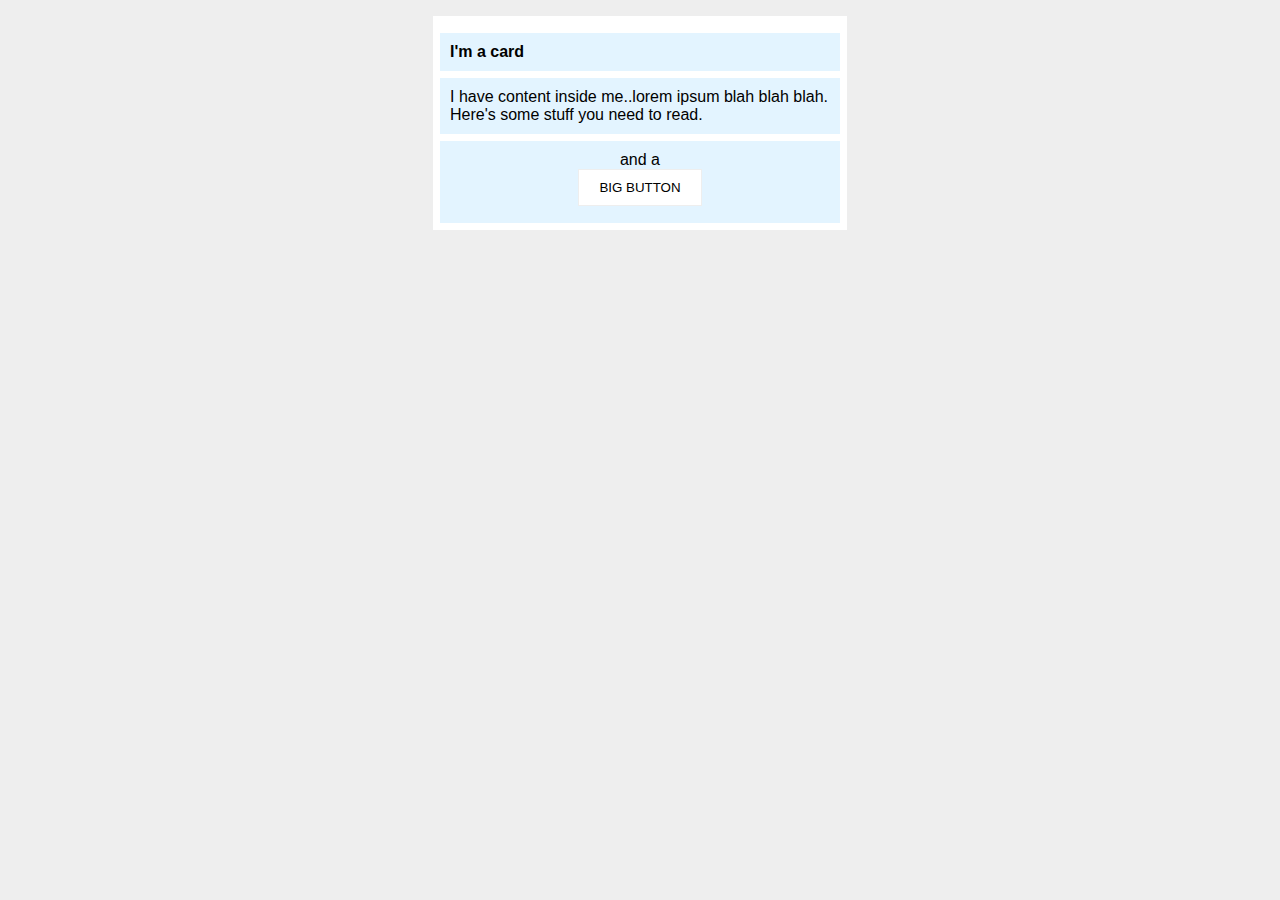
<file: foundations/block-and-inline/02-margin-and-padding-2/index.html>
<!DOCTYPE html>
<html lang="en">
  <head>
    <meta charset="UTF-8">
    <meta http-equiv="X-UA-Compatible" content="IE=edge">
    <meta name="viewport" content="width=device-width, initial-scale=1.0">
    <title>Margin and Padding exercise 2</title>
    <link rel="stylesheet" href="style.css">
  </head>
  <body>
    <div class="card">
      <h1 class="title">I'm a card</h1>
      <div class="content">I have content inside me..lorem ipsum blah blah blah. Here's some stuff you need to read.</div>
      <div class="button-container">and a <br><button>BIG BUTTON</button></div>
    </div>
  </body>
</html>
</file>
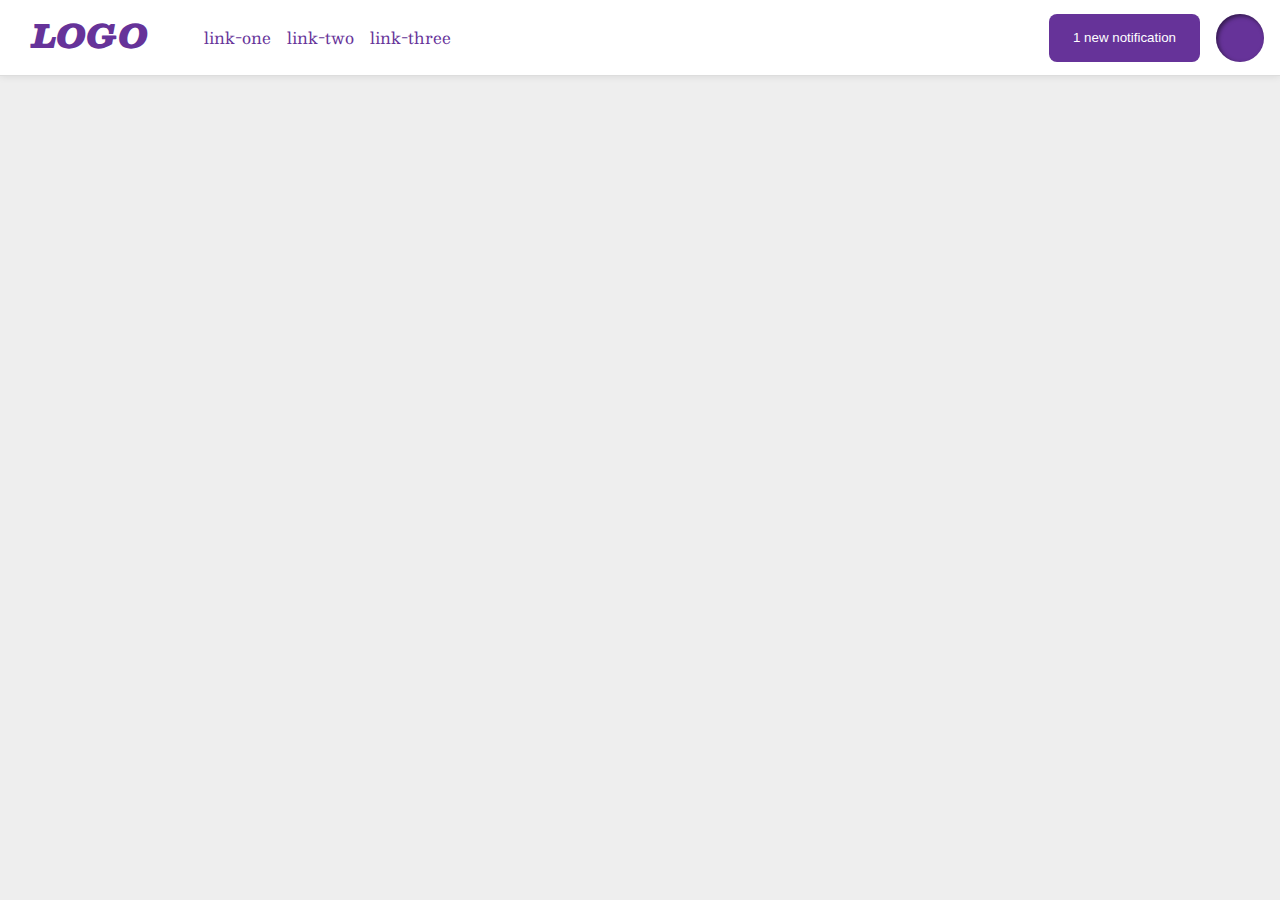
<file: foundations/flex/03-flex-header-2/index.html>
<!DOCTYPE html>
<html lang="en">
  <head>
    <meta charset="UTF-8">
    <meta http-equiv="X-UA-Compatible" content="IE=edge">
    <meta name="viewport" content="width=device-width, initial-scale=1.0">
    <title>Flex Header 2</title>
    <link rel="stylesheet" href="style.css">
  </head>
  <body>
      <div class="header">
        <div class="left-container">
          <div class="logo">
            LOGO
          </div>
          <ul class="links">
            <li><a href="https://google.com">link-one</a></li>
            <li><a href="https://google.com">link-two</a></li>
            <li><a href="https://google.com">link-three</a></li>
          </ul>
        </div>
      <div class="right-container">
        <button class="notifications">
          1 new notification
        </button>
        <div class="profile-image"></div>
      </div>
    </div>
  </body>
</html>
</file>
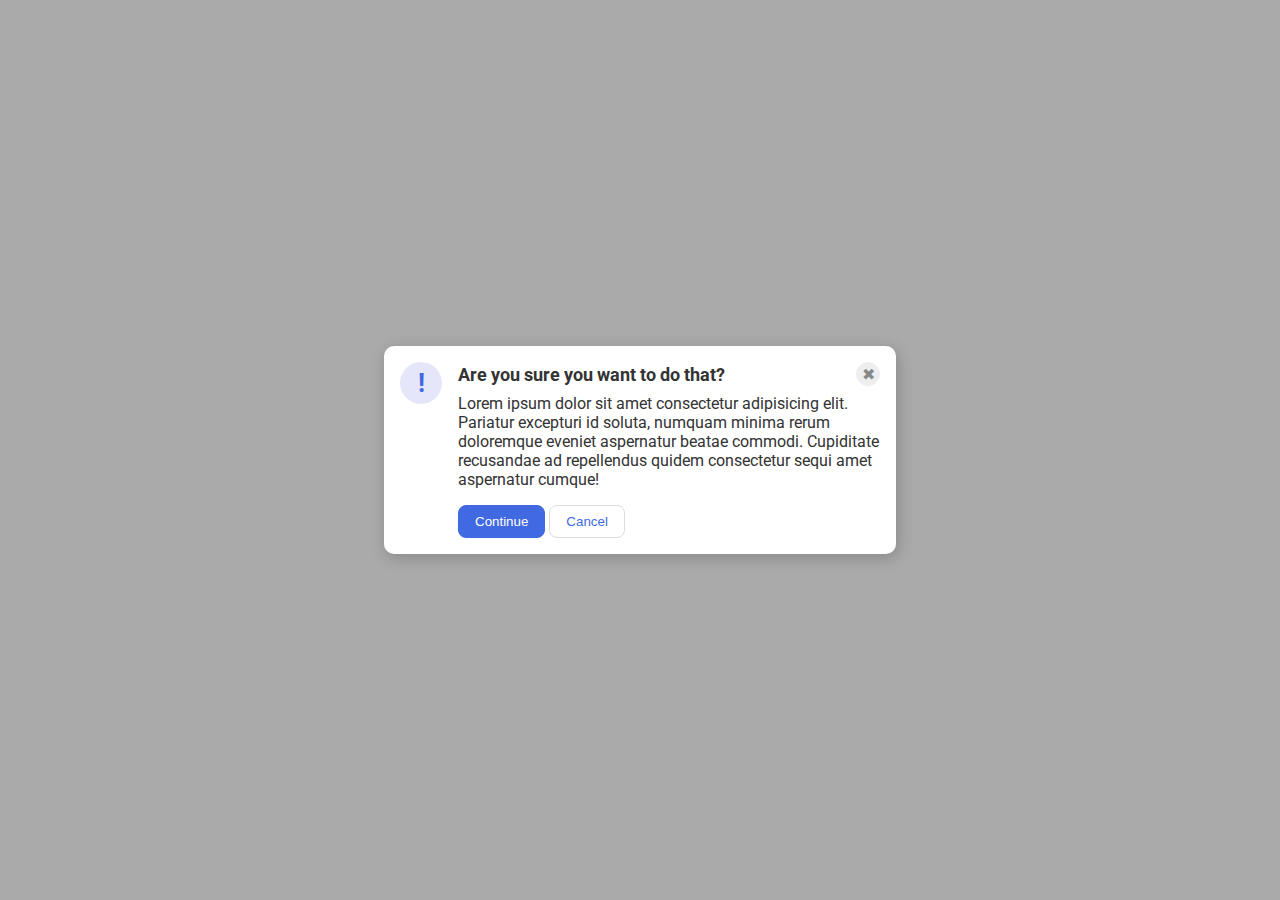
<file: foundations/flex/05-flex-modal/index.html>
<!DOCTYPE html>
<html lang="en">
  <head>
    <meta charset="UTF-8">
    <meta http-equiv="X-UA-Compatible" content="IE=edge">
    <meta name="viewport" content="width=device-width, initial-scale=1.0">
    <link rel="stylesheet" href="style.css">
    <title>Modal</title>
  </head>
  <body>
    <div class="modal">
      <div class="icon">!</div>
      <div class="container">
        <div class="header">Are you sure you want to do that?
          <button class="close-button">✖</button>
        </div>
        <div class="text">Lorem ipsum dolor sit amet consectetur adipisicing elit. Pariatur excepturi id soluta, numquam minima rerum doloremque eveniet aspernatur beatae commodi. Cupiditate recusandae ad repellendus quidem consectetur sequi amet aspernatur cumque!</div>
        <button class="continue">Continue</button>
        <button class="cancel">Cancel</button>
      </div>
    </div>
  </body>
</html>
</file>
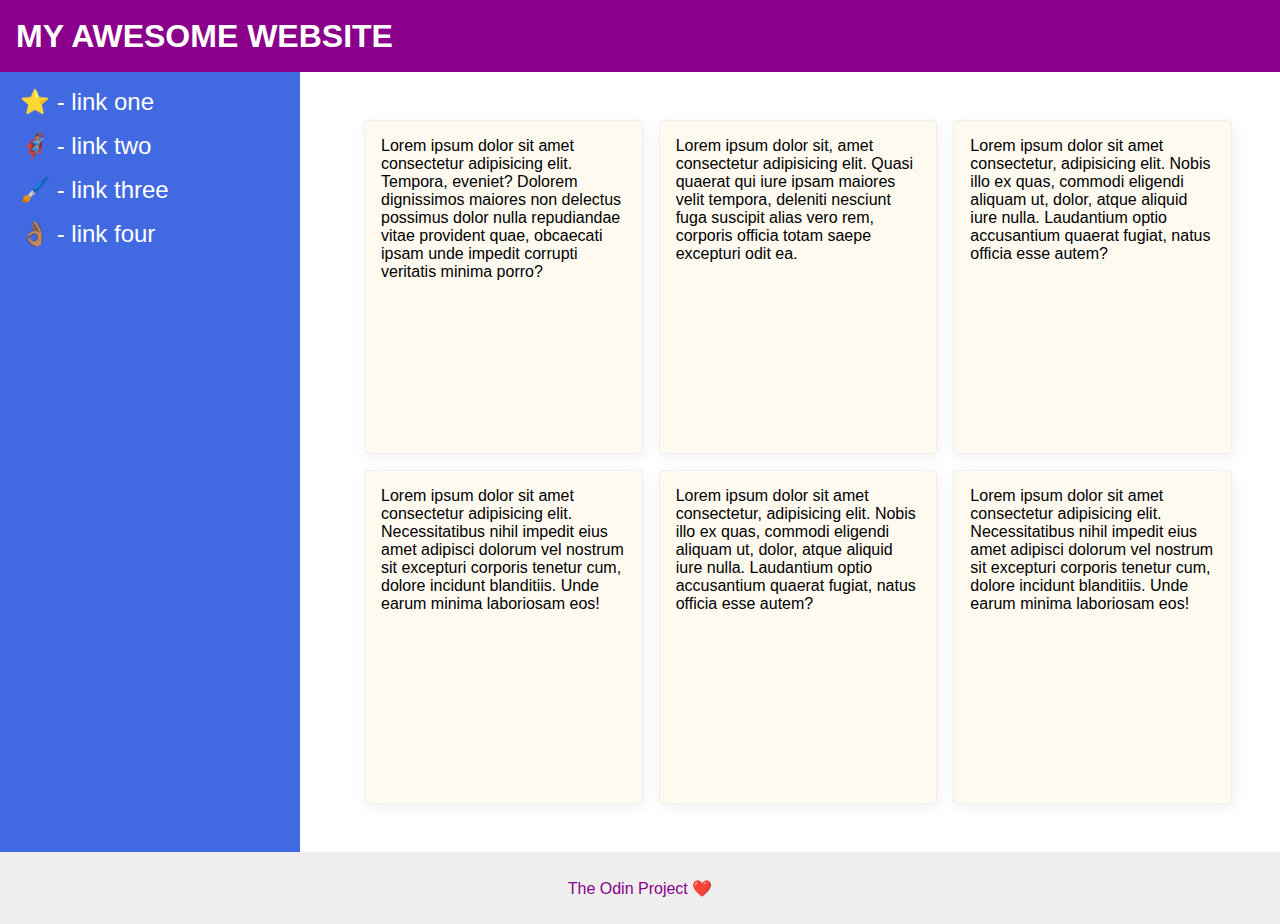
<file: foundations/flex/07-flex-layout-2/index.html>
<!DOCTYPE html>
<html lang="en">
  <head>
    <meta charset="UTF-8">
    <meta http-equiv="X-UA-Compatible" content="IE=edge">
    <meta name="viewport" content="width=device-width, initial-scale=1.0">
    <title>The Holy Grail</title>
    <link rel="stylesheet" href="style.css">
  </head>
  <body>
    <div class="header">
      MY AWESOME WEBSITE
    </div>
    
    <div class="row">
      <div class="sidebar">
        <ul>
          <li><a href="#">⭐ - link one</a></li>
          <li><a href="#">🦸🏽‍♂️ - link two</a></li>
          <li><a href="#">🖌️ - link three</a></li>
          <li><a href="#">👌🏽 - link four</a></li>
        </ul>
      </div>

      <div class="content">
        <div class="card">Lorem ipsum dolor sit amet consectetur adipisicing elit. Tempora, eveniet? Dolorem dignissimos maiores non delectus possimus dolor nulla repudiandae vitae provident quae, obcaecati ipsam unde impedit corrupti veritatis minima porro?</div>
        <div class="card">Lorem ipsum dolor sit, amet consectetur adipisicing elit. Quasi quaerat qui iure ipsam maiores velit tempora, deleniti nesciunt fuga suscipit alias vero rem, corporis officia totam saepe excepturi odit ea.</div>
        <div class="card">Lorem ipsum dolor sit amet consectetur, adipisicing elit. Nobis illo ex quas, commodi eligendi aliquam ut, dolor, atque aliquid iure nulla. Laudantium optio accusantium quaerat fugiat, natus officia esse autem?</div>
        <div class="card">Lorem ipsum dolor sit amet consectetur adipisicing elit. Necessitatibus nihil impedit eius amet adipisci dolorum vel nostrum sit excepturi corporis tenetur cum, dolore incidunt blanditiis. Unde earum minima laboriosam eos!</div>
        <div class="card">Lorem ipsum dolor sit amet consectetur, adipisicing elit. Nobis illo ex quas, commodi eligendi aliquam ut, dolor, atque aliquid iure nulla. Laudantium optio accusantium quaerat fugiat, natus officia esse autem?</div>
        <div class="card">Lorem ipsum dolor sit amet consectetur adipisicing elit. Necessitatibus nihil impedit eius amet adipisci dolorum vel nostrum sit excepturi corporis tenetur cum, dolore incidunt blanditiis. Unde earum minima laboriosam eos!</div>
      </div>
    </div>
    <div class="footer">
      The Odin Project ❤️
    </div>
  </body>
</html>
</file>
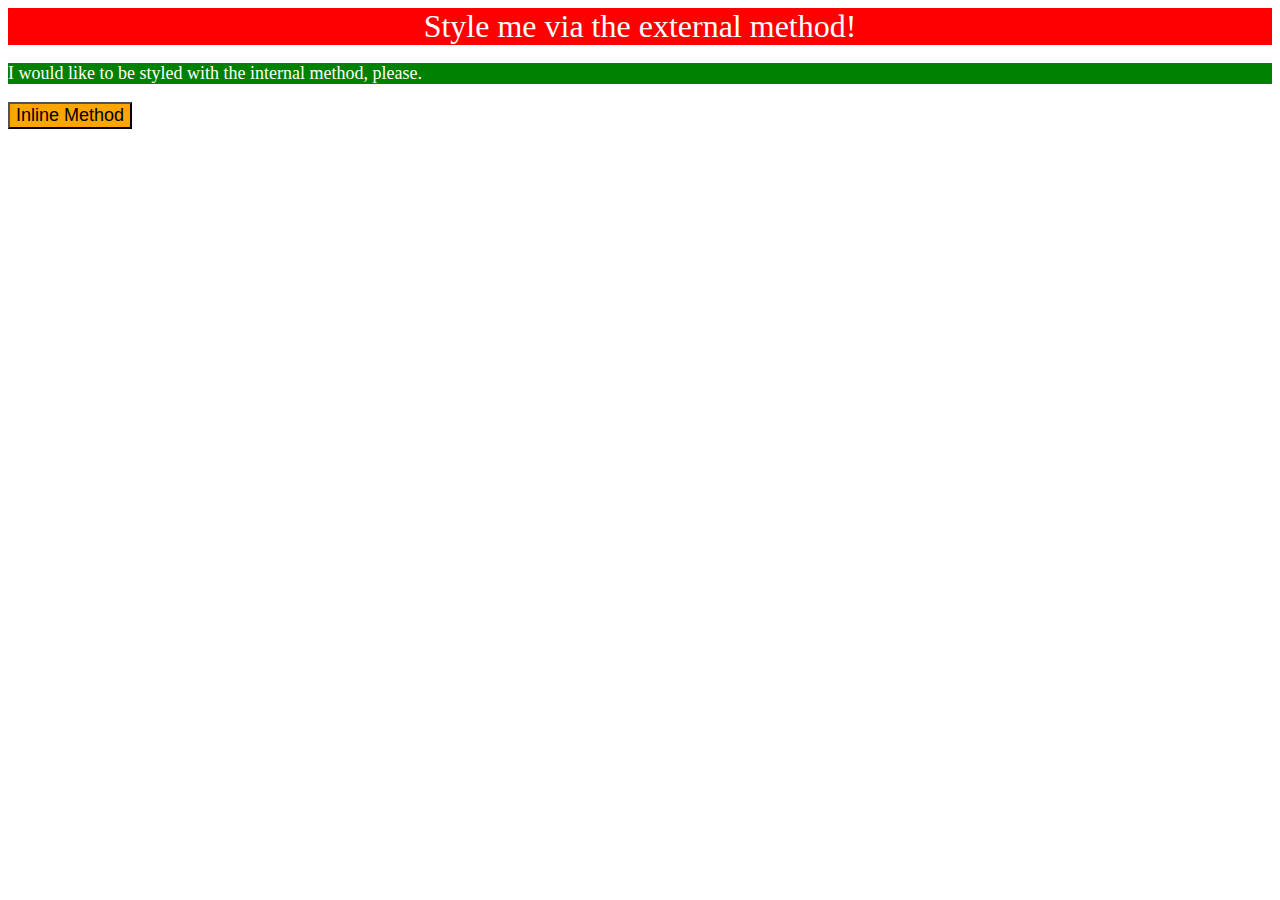
<file: foundations/intro-to-css/01-css-methods/index.html>
<!DOCTYPE html>
<html lang="en">
  <head>
    <meta charset="UTF-8">
    <meta http-equiv="X-UA-Compatible" content="IE=edge">
    <meta name="viewport" content="width=device-width, initial-scale=1.0">
    <link rel="stylesheet" href="style.css">
    <style>
      p {
        color: white;
        background-color: green;
        font-size: 18px;
      }
      </style>
    <title>Methods for Adding CSS</title>
  </head>
  <body>
    <div>Style me via the external method!</div>
    <p>I would like to be styled with the internal method, please.</p>
    <button style="background-color: orange; font-size:18px;">Inline Method</button>
  </body>
</html>
</file>
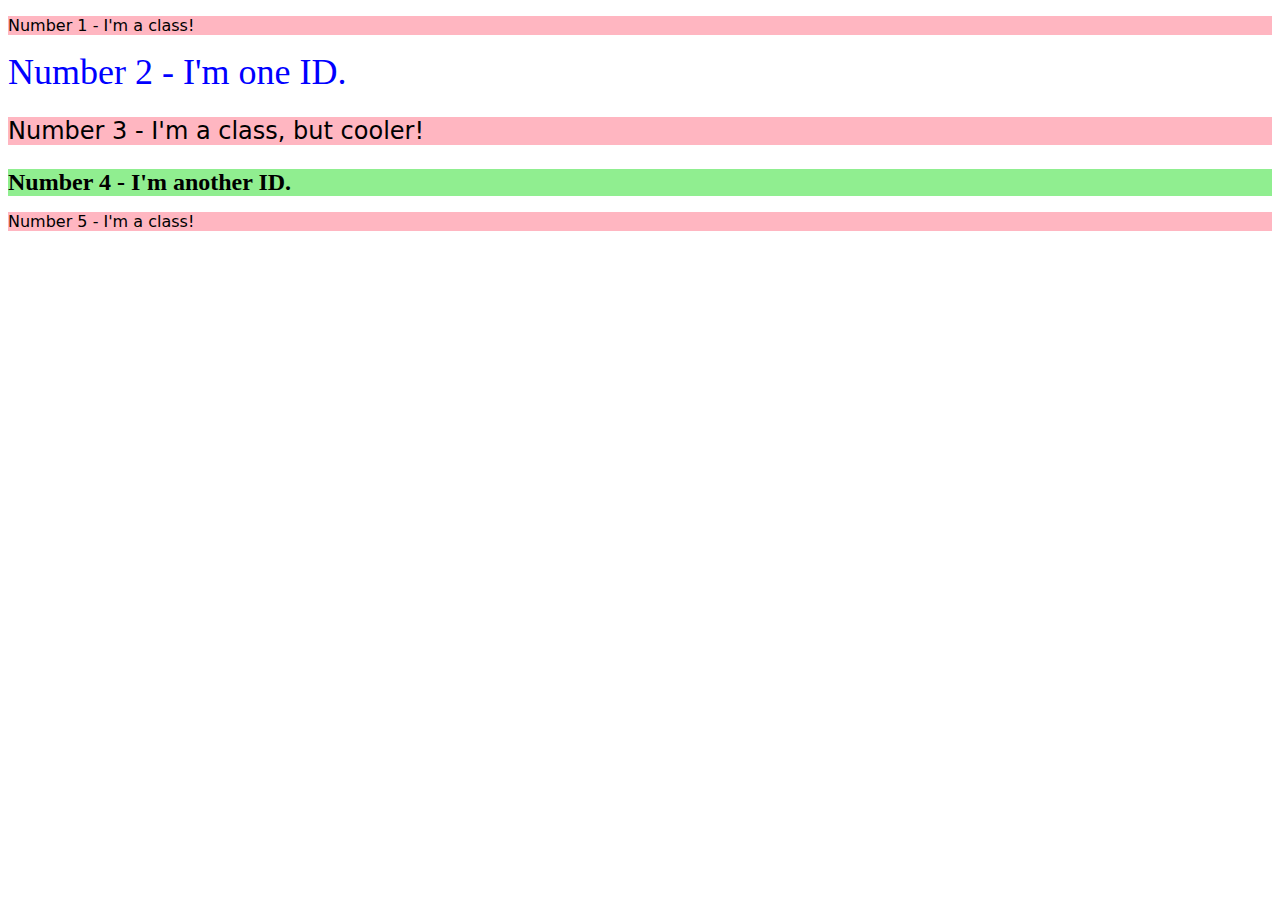
<file: foundations/intro-to-css/02-class-id-selectors/index.html>
<!DOCTYPE html>
<html lang="en">
  <head>
    <meta charset="UTF-8">
    <meta http-equiv="X-UA-Compatible" content="IE=edge">
    <meta name="viewport" content="width=device-width, initial-scale=1.0">
    <title>Class and ID Selectors</title>
    <link rel="stylesheet" href="style.css">
  </head>
  <body>
    <p class="odd">Number 1 - I'm a class!</p>
    <div id="second">Number 2 - I'm one ID.</div>
    <p class="odd cooler">Number 3 - I'm a class, but cooler!</p>
    <div id="fourth">Number 4 - I'm another ID.</div>
    <p class="odd">Number 5 - I'm a class!</p>
  </body>
</html>
</file>
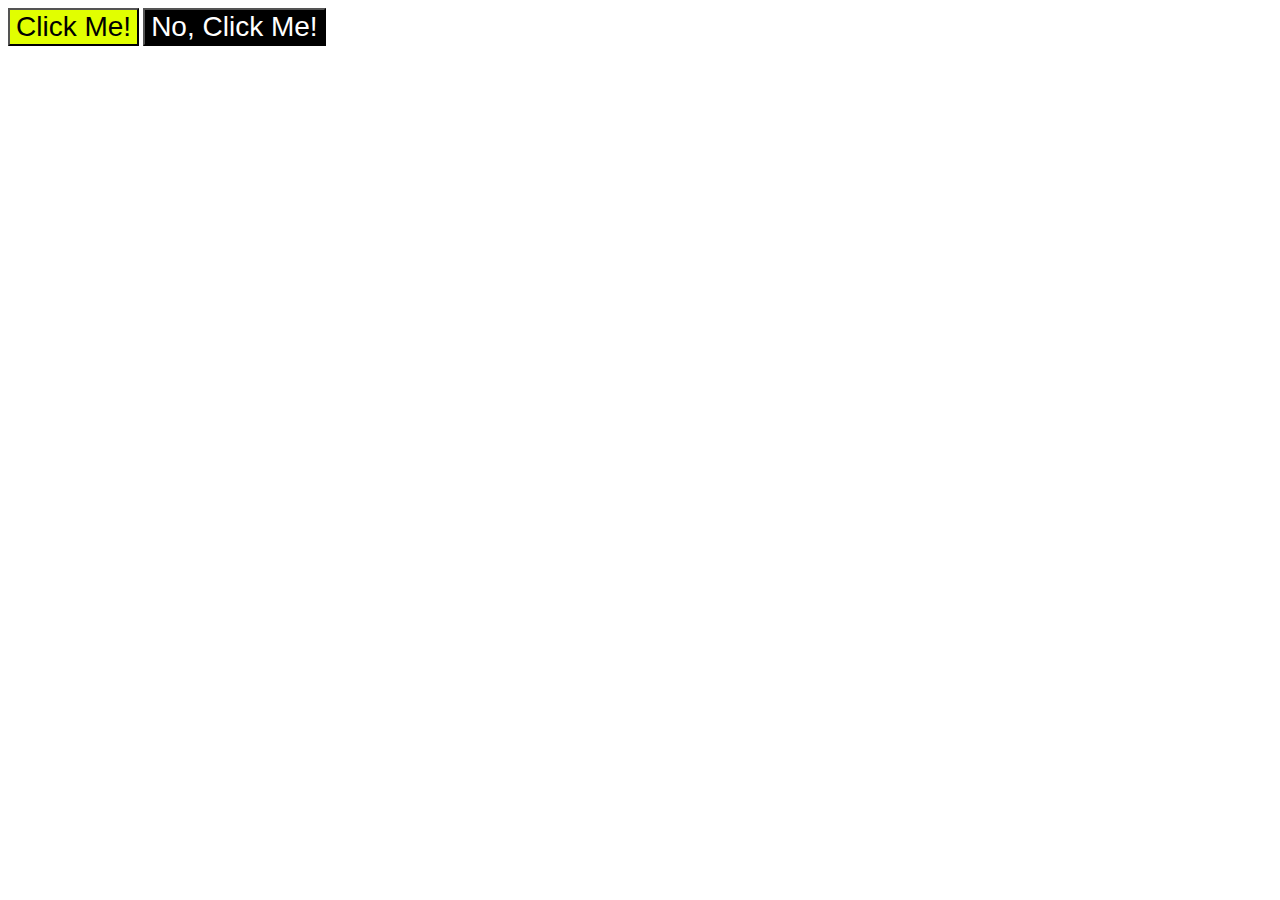
<file: foundations/intro-to-css/03-grouping-selectors/index.html>
<!DOCTYPE html>
<html lang="en">
  <head>
    <meta charset="UTF-8">
    <meta http-equiv="X-UA-Compatible" content="IE=edge">
    <meta name="viewport" content="width=device-width, initial-scale=1.0">
    <title>Grouping Selectors</title>
    <link rel="stylesheet" href="style.css">
  </head>
  <body>
    <button class="left">Click Me!</button>
    <button class="right">No, Click Me!</button>
  </body>
</html>
</file>
<file: foundations/block-and-inline/02-margin-and-padding-2/style.css>
body {
  background: #eee;
  font-family: sans-serif;
}

.card {
  width: 400px;
  background: #fff;
  margin: 16px auto;
  padding: 7px;
}

.title {
  font-size:16px;
  margin-top: 10px;
}

.button-container {
  text-align: center;

}

button {
  padding: 10px 20px;
  background: white;
  border: 1px solid #eee;
}


.title, .content, .button-container {
  background: #e3f4ff;
  padding: 10px;

}

.title, .content, button {
  margin-bottom: 7px;
}

.title, .content {
  padding-left: 10px;
}
</file>
<file: foundations/flex/03-flex-header-2/style.css>
/* this is some magical font-importing.  
you'll learn about it later. */
@import url('https://fonts.googleapis.com/css2?family=Besley:ital,wght@0,400;1,900&display=swap');

body {
  margin: 0;
  background: #eee;
  font-family: Besley, serif;
}


.header {
  background: white;
  border-bottom: 1px solid #ddd;
  box-shadow: 0 0 8px rgba(0,0,0,.1);
  display: flex;
  align-items: center;
  justify-content: space-between;
  padding: 8px 16px;
}


.profile-image {
  background: rebeccapurple;
  box-shadow: inset 2px 2px 4px rgba(0,0,0,.5);
  border-radius: 50%;
  width: 48px;
  height: 48px;
}

.logo {
  color: rebeccapurple;
  font-size: 32px;
  font-weight: 900;
  font-style: italic;
  margin-left: 16px;
}

button {
  border: none;
  border-radius: 8px;
  background: rebeccapurple;
  color: white;
  padding: 8px 24px;
}

a {
  /* this removes the line under our links */
  text-decoration: none;
  color: rebeccapurple;
}

ul {
  list-style-type: none;
  display: flex;
  gap: 16px;
}

.left-container, .right-container {
  display: flex;
  gap: 16px;
}
</file>
<file: foundations/flex/05-flex-modal/style.css>
@import url('https://fonts.googleapis.com/css2?family=Roboto:wght@400;700&display=swap');

html, body {
  height: 100%;
}

body {
  font-family: Roboto, sans-serif;
  margin: 0;
  background: #aaa;
  color: #333;
  /* I'll give you this one for free */
  display: flex;
  align-items: center;
  justify-content: center;
}

.modal {
  background: white;
  width: 480px;
  border-radius: 10px;
  box-shadow: 2px 4px 16px rgba(0,0,0,.2);
  /*my code here*/
  display: flex;
  gap: 16px;
  padding: 16px;
}

.icon {
  color: royalblue;
  font-size: 26px;
  font-weight: 700;
  background: lavender;
  width: 42px;
  height: 42px;
  border-radius: 50%;
  display: flex;
  align-items: center;
  justify-content: center;
  /*my code here*/
  flex-shrink: 0;
}

.close-button {
  background: #eee;
  border-radius: 50%;
  color: #888;
  font-weight: 400;
  font-size: 16px;
  height: 24px;
  width: 24px;
  display: flex;
  align-items: center;
  justify-content: center;
  border: 1px solid #eee;
  padding: 0;
}

button {
  cursor: pointer;
  padding: 8px 16px;
  border-radius: 8px;
}

button.continue {
  background: royalblue;
  border: 1px solid royalblue;
  color: white;
}

button.cancel {
  background: white;
  border: 1px solid #ddd;
  color: royalblue;
}

/*my code here*/
.header {
  display: flex;
  align-items: center;
  justify-content: space-between;
  font-size: 18px;
  font-weight: 700;
  margin-bottom: 8px;
}

.text {
  margin-bottom: 16px;  
}
</file>
<file: foundations/flex/07-flex-layout-2/style.css>
body {
  font-family: -apple-system, BlinkMacSystemFont, 'Segoe UI', Roboto, Oxygen, Ubuntu, Cantarell, 'Open Sans', 'Helvetica Neue', sans-serif;
  margin: 0;
  min-height: 100vh;
  display: flex;
  flex-direction: column;
}

.header {
  display: flex;
  height: 72px;
  background: darkmagenta;
  color: white;
  font-size: 32px;
  font-weight: 900;
  align-items: center;
  padding-left: 16px;
}

.footer {
  display: flex;
  height: 72px;
  background: #eee;
  color: darkmagenta;
  justify-content: center;
  align-items: center;

}

.sidebar {
  width: 300px;
  background: royalblue;
  box-sizing: border-box;
  display: flex;
  flex-shrink: 0;
  flex-basis: 300px;
}

.card {
  border: 1px solid #eee;
  box-shadow: 2px 4px 16px rgba(0,0,0,.06);
  border-radius: 4px;
  padding: 16px;
  height: 300px;


}

/* my code here */
.row {
  display: flex;
  flex-direction: row;
  gap: 16px;
}

.content {
  display: flex;
  justify-content: space-between;
  flex-wrap: wrap;
  gap: 16px;
  padding: 48px;
  
}

.content > * {
  flex: 1 1 200px;
  min-width: 150px;
  min-height: 200px;
  background: floralwhite;
}

.sidebar > ul > li > a {
  color: white;
  text-decoration: none;
  font-size: 24px;
}

.sidebar > ul > li {
  list-style-type: none;
  padding-bottom: 16px;

}

.sidebar > ul {
  padding-left: 20px;
}
</file>
<file: foundations/intro-to-css/01-css-methods/style.css>
div {
    color: white;
    background-color: red;
    font-size: 32px;
    text-align: center;
}
</file>
<file: foundations/intro-to-css/02-class-id-selectors/style.css>
/* Add CSS Styling */

p{
    background-color: rgb(255, 182, 193);
    font-family: Verdana, "DejaVu Sans", sans-serif;
}

#second{
    color:rgb(0,0,256);
    font-size: 36px;
}

.cooler{
    font-size: 24px;
}

#fourth{
    background-color:rgb(144, 238, 144);
    font-size: 24px;
    font-weight: bold;
}
</file>
<file: foundations/intro-to-css/03-grouping-selectors/style.css>
.right,
.left {
    font-size: 28px;
    font-family: Helvetica, "Times New Roman", sans-serif;
}

.right {
    background-color: rgb(0,0,0);
    color: rgb(255, 255, 255);
}

.left {
    background-color: rgb(225, 255, 0);
}
</file>
